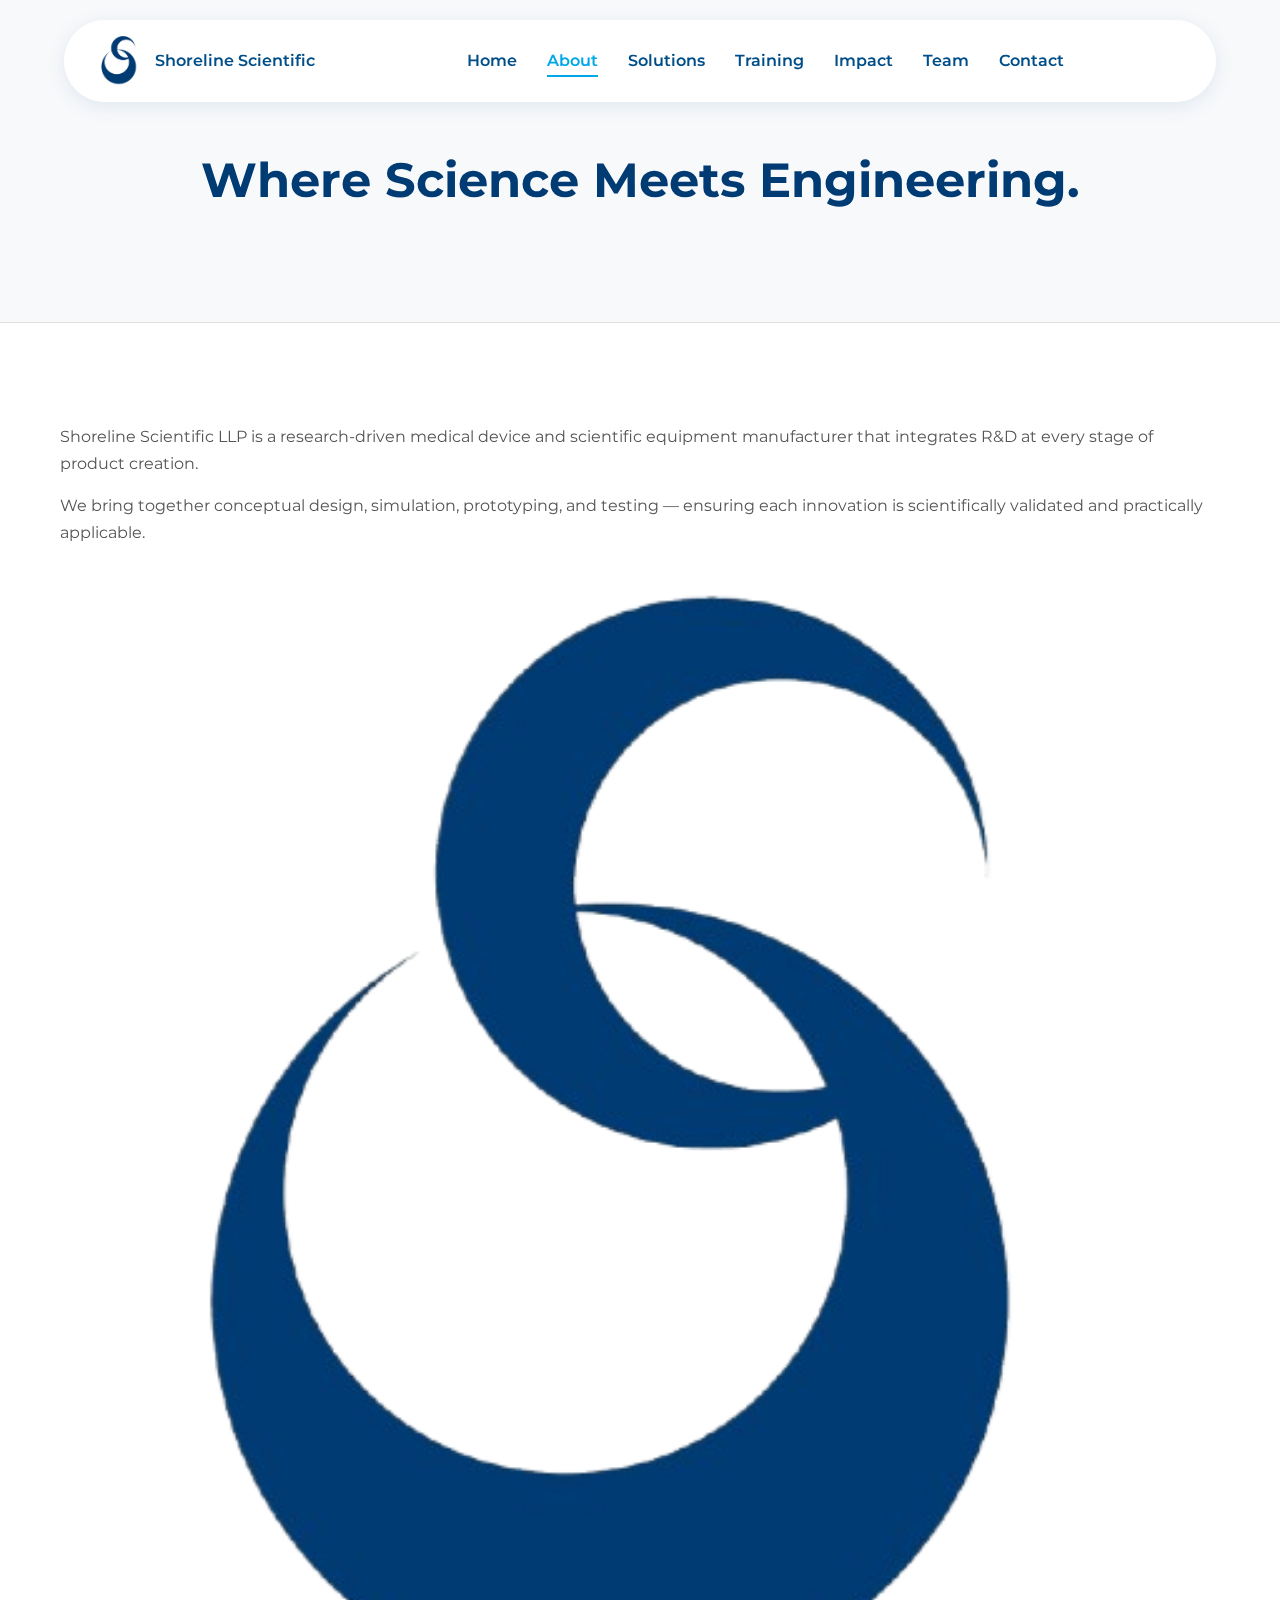
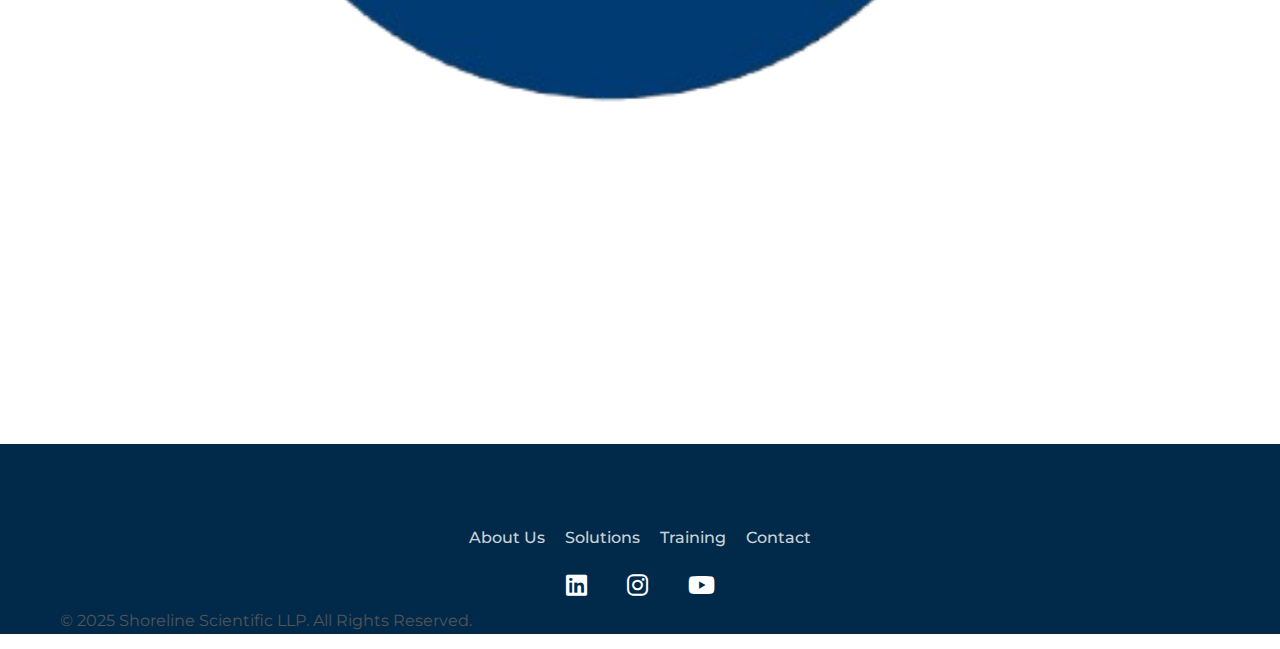
<file: about.html>
<!DOCTYPE html>
<html lang="en">
<head>
    <meta charset="UTF-8">
    <meta name="viewport" content="width=device-width, initial-scale=1.0">
    <title>About Us | Shoreline Scientific LLP</title>
    <link rel="stylesheet" href="style.css">
    <link href="https://fonts.googleapis.com/css2?family=Montserrat:wght@400;500;600;700&display=swap" rel="stylesheet">
    <link rel="stylesheet" href="https://cdnjs.cloudflare.com/ajax/libs/font-awesome/6.5.2/css/all.min.css">
    <link rel="stylesheet" href="https://unpkg.com/aos@next/dist/aos.css" />
</head>
<body>
<header>
    <div class="container navbar" data-aos="fade-down">
        <a href="index.html" class="nav-logo">
            <img src="logo.png" class="nav-png" alt="Shoreline Scientific Logo">
            <span class="logo-text">Shoreline Scientific</span>
        </a>

        <ul class="nav-menu">
            <li class="nav-item"><a href="index.html" class="nav-link">Home</a></li>
            <li class="nav-item"><a href="about.html" class="nav-link active">About</a></li>
            <li class="nav-item"><a href="solutions.html" class="nav-link">Solutions</a></li>
            <li class="nav-item"><a href="training.html" class="nav-link">Training</a></li>
            <li class="nav-item"><a href="impact.html" class="nav-link">Impact</a></li>
            <li class="nav-item"><a href="team.html" class="nav-link">Team</a></li>
            <li class="nav-item"><a href="contact.html" class="nav-link">Contact</a></li>
        </ul>

        <div class="hamburger">
            <span class="bar"></span>
            <span class="bar"></span>
            <span class="bar"></span>
        </div>
    </div>
</header>

    <main>
        <section class="page-header">
            <div class="container" data-aos="fade-up">
                <h1>Where Science Meets Engineering.</h1>
            </div>
        </section>

        <section>
            <div class="container" data-aos="fade-up" data-aos-delay="100">
                <p>Shoreline Scientific LLP is a research-driven medical device and scientific equipment manufacturer that integrates R&D at every stage of product creation.</p>
                <p>We bring together conceptual design, simulation, prototyping, and testing — ensuring each innovation is scientifically validated and practically applicable.</p>
                
                <img src="logo.png" alt="Innovation Pipeline Infographic" style="width:100%; margin-top: 30px; border-radius: 8px;"> <div class="key-highlights" data-aos="fade-up" data-aos-delay="200">
                    <div class="highlight-item">
                        <i class="fas fa-check-circle"></i>
                        <h3>2+ Completed Projects</h3>
                        <p>(Mosquito Scusylice system, Herbal Med Maker)</p>
                    </div>
                    <div class="highlight-item">
                        <i class="fas fa-rocket"></i>
                        <h3>3 Ongoing Innovations</h3>
                        <p>(Bio 3D Printer & More)</p>
                    </div>
                    <div class="highlight-item">
                        <i class="fas fa-users"></i>
                        <h3>5+ Core Experts</h3>
                        <p>Multidisciplinary Team</p>
                    </div>
                    <div class="highlight-item">
                        <i class="fas fa-award"></i>
                        <h3>Govt. Funded R&D</h3>
                        <p>Recognized Innovations</p>
                    </div>
                </div>
            </div>
        </section>
    </main>

    <footer>
        <div class="container">
            <ul class="footer-links">
                <li><a href="about.html">About Us</a></li>
                <li><a href="solutions.html">Solutions</a></li>
                <li><a href="training.html">Training</a></li>
                <li><a href="contact.html">Contact</a></li>
            </ul>
            <div class="social-icons">
                <a href="#"><i class="fab fa-linkedin"></i></a>
                <a href="#"><i class="fab fa-instagram"></i></a>
                <a href="#"><i class="fab fa-youtube"></i></a>
            </div>
            <p>&copy; 2025 Shoreline Scientific LLP. All Rights Reserved.</p>
        </div>
    </footer>

    <script src="script.js"></script>
    <script src="https://unpkg.com/aos@next/dist/aos.js"></script>
    <script>
      AOS.init({
        duration: 800, // Animation duration in milliseconds
        once: true,    // Whether animation should happen only once
      });
    </script>
</body>
</html>
</file>
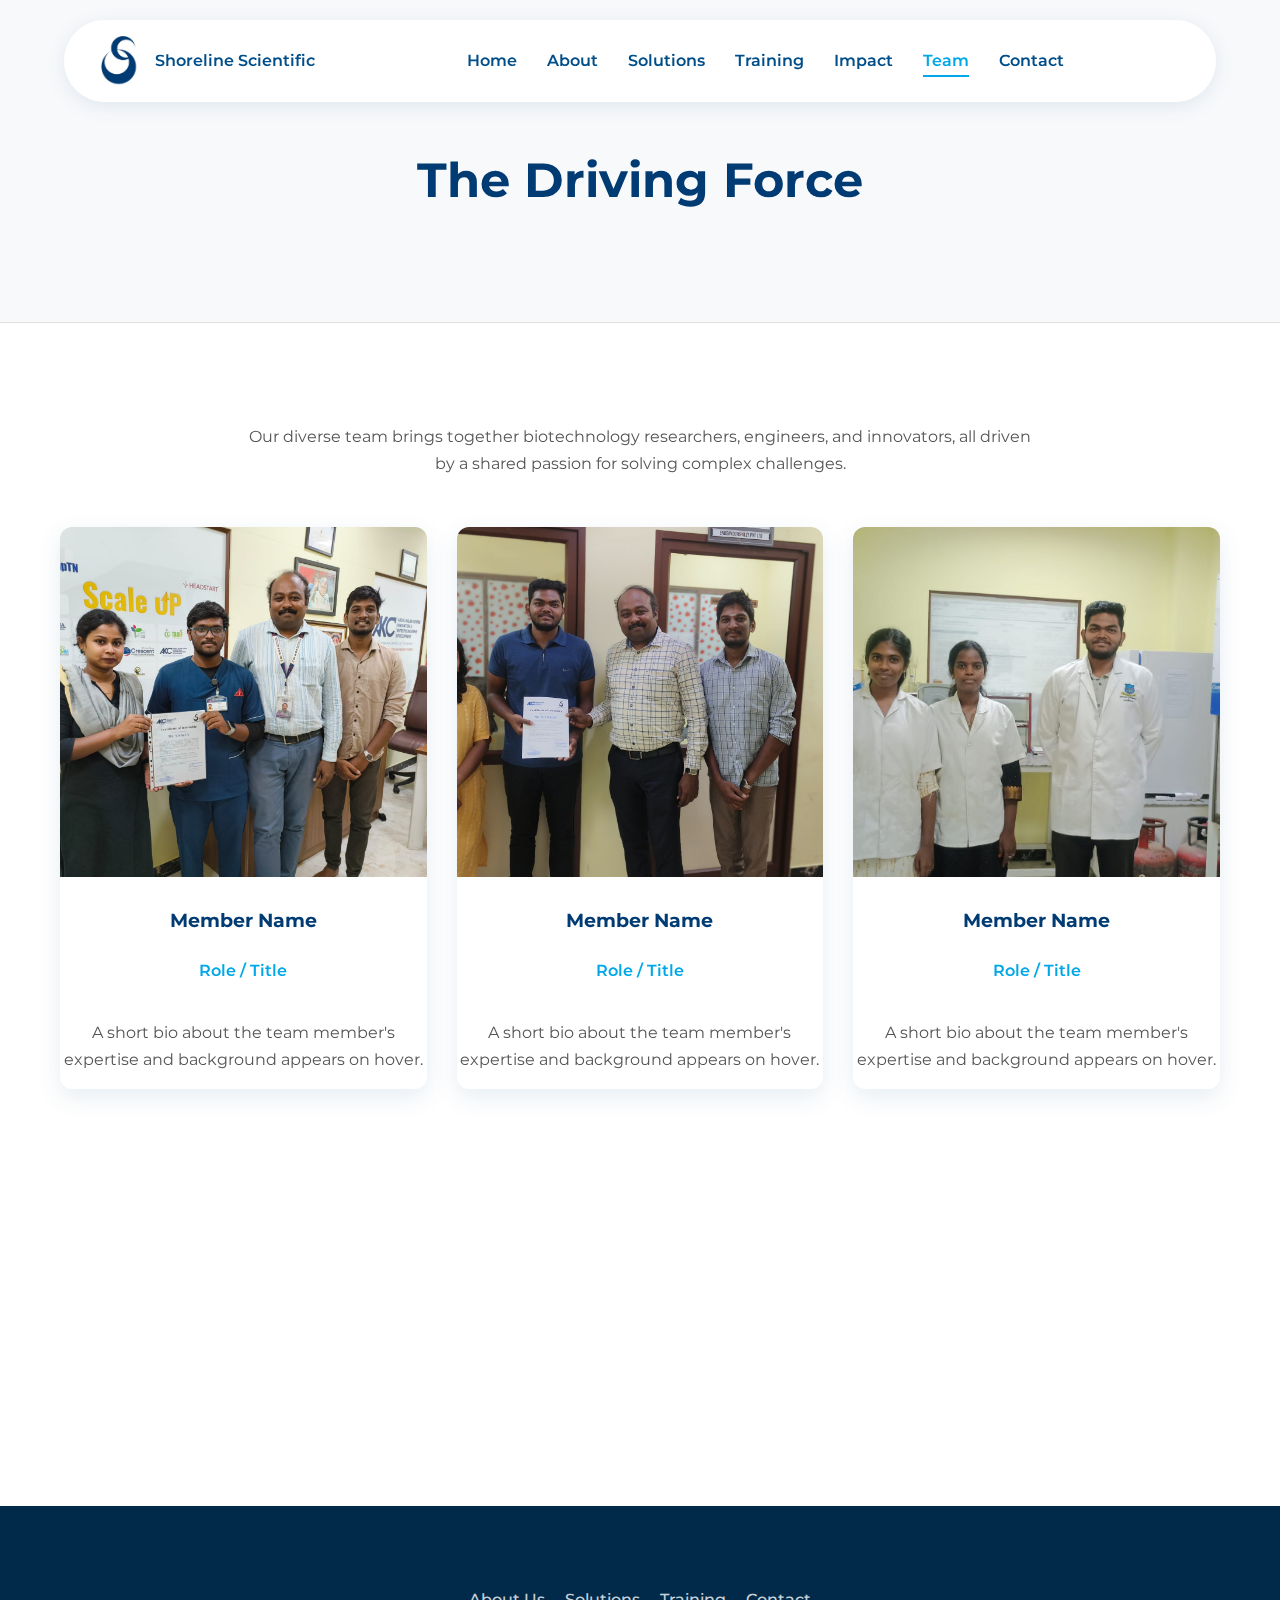
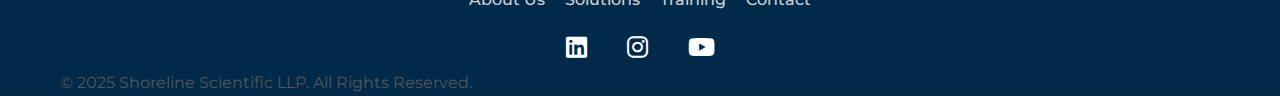
<file: team.html>
<!DOCTYPE html>
<html lang="en">
<head>
    <meta charset="UTF-8">
    <meta name="viewport" content="width=device-width, initial-scale=1.0">
    <title>Our Team | Shoreline Scientific LLP</title>
    <link rel="stylesheet" href="style.css">
    <link href="https://fonts.googleapis.com/css2?family=Montserrat:wght@400;500;600;700&display=swap" rel="stylesheet">
    <link rel="stylesheet" href="https://cdnjs.cloudflare.com/ajax/libs/font-awesome/6.5.2/css/all.min.css">
    <link rel="stylesheet" href="https://unpkg.com/aos@next/dist/aos.css">
</head>
<body>

    <header>
    <div class="container navbar" data-aos="fade-down">
        <a href="index.html" class="nav-logo">
            <img src="logo.png" class="nav-png" alt="Shoreline Scientific Logo">
            <span class="logo-text">Shoreline Scientific</span>
        </a>

        <ul class="nav-menu">
            <li class="nav-item"><a href="index.html" class="nav-link">Home</a></li>
            <li class="nav-item"><a href="about.html" class="nav-link">About</a></li>
            <li class="nav-item"><a href="solutions.html" class="nav-link">Solutions</a></li>
            <li class="nav-item"><a href="training.html" class="nav-link">Training</a></li>
            <li class="nav-item"><a href="impact.html" class="nav-link">Impact</a></li>
            <li class="nav-item"><a href="team.html" class="nav-link active">Team</a></li>
            <li class="nav-item"><a href="contact.html" class="nav-link">Contact</a></li>
        </ul>

        <div class="hamburger">
            <span class="bar"></span>
            <span class="bar"></span>
            <span class="bar"></span>
        </div>
    </div>
</header>

    <main>
        <section class="page-header">
            <div class="container" data-aos="fade-up">
                <h1>The Driving Force</h1>
            </div>
        </section>

        <section>
            <div class="container" data-aos="fade-up" data-aos-delay="100">
                <p style="text-align: center; max-width: 800px; margin: 0 auto 50px;">Our diverse team brings together biotechnology researchers, engineers, and innovators, all driven by a shared passion for solving complex challenges.</p>
                
                <div class="team-grid">
                    <div class="team-member" data-aos="fade-up" data-aos-delay="200">
                        <img src="1.jpeg" alt="Team Member Photo"> <div class="member-info">
                           <h3>Member Name</h3>
                           <p>Role / Title</p>
                        </div>
                        <div class="member-bio">
                            <p>A short bio about the team member's expertise and background appears on hover.</p>
                        </div>
                    </div>
                    <div class="team-member" data-aos="fade-up" data-aos-delay="300">
                        <img src="2.jpeg" alt="Team Member Photo"> <div class="member-info">
                           <h3>Member Name</h3>
                           <p>Role / Title</p>
                        </div>
                        <div class="member-bio">
                            <p>A short bio about the team member's expertise and background appears on hover.</p>
                        </div>
                    </div>
                    <div class="team-member" data-aos="fade-up" data-aos-delay="400">
                        <img src="3.jpeg" alt="Team Member Photo"> <div class="member-info">
                           <h3>Member Name</h3>
                           <p>Role / Title</p>
                        </div>
                        <div class="member-bio">
                            <p>A short bio about the team member's expertise and background appears on hover.</p>
                        </div>
                    </div>
                    </div>

                <div class="leader-highlight" data-aos="fade-up" data-aos-delay="500">
                    <h2>Message from the Team</h2>
                    <blockquote>“In a world of constant change, the most valuable principles remains the same: deep understanding, proven experince, and dependable execution”</blockquote>
                    <p class="leader-name">— Priyadarshini M, Founder</p>
                </div>
            </div>
        </section>

    </main>

    <footer>
        <div class="container">
            <ul class="footer-links">
                <li><a href="about.html">About Us</a></li>
                <li><a href="solutions.html">Solutions</a></li>
                <li><a href="training.html">Training</a></li>
                <li><a href="contact.html">Contact</a></li>
            </ul>
            <div class="social-icons">
                <a href="#"><i class="fab fa-linkedin"></i></a>
                <a href="#"><i class="fab fa-instagram"></i></a>
                <a href="#"><i class="fab fa-youtube"></i></a>
            </div>
            <p>&copy; 2025 Shoreline Scientific LLP. All Rights Reserved.</p>
        </div>
    </footer>

    <script src="script.js"></script>
    <script src="https://unpkg.com/aos@next/dist/aos.js"></script>
    <script>
      AOS.init({
        duration: 800, // Animation duration in milliseconds
        once: true,    // Whether animation should happen only once
      });
    </script>
</body>
</html>
</file>
<file: style.css>
/* --- Polished Blue Horizon Theme --- */
:root {
    --primary-blue: #004E89;
    --heading-blue: #003B73;
    --secondary-aqua: #00A8E8;
    --accent-green: #00B894;
    --bg-white: #FFFFFF;
    --bg-light-gray: #F8F9FB;
    --footer-navy: #012A4A;
    --text-primary: #333333;
    --text-secondary: #555555;
    --white-color: #FFFFFF;
    --header-height: 80px; /* Increased height for better spacing */
}

* {
    box-sizing: border-box;
    margin: 0;
    padding: 0;
}

body {
    font-family: 'Montserrat', sans-serif;
    line-height: 1.7;
    color: var(--text-primary);
    background-color: var(--bg-white);
}

.container {
    max-width: 1200px;
    margin: 0 auto;
    padding: 0 20px;
}

h1, h2, h3 {
    margin-bottom: 20px;
    color: var(--heading-blue);
    font-weight: 700;
}

p {
    margin-bottom: 15px;
    color: var(--text-secondary);
}

a {
    text-decoration: none;
    color: var(--secondary-aqua);
    font-weight: 600;
}

/* --- Polished Header --- */
header {
    width: 90%;
    max-width: 1200px;
    position: fixed;
    top: 20px;
    left: 50%;
    transform: translateX(-50%);
    border-radius: 50px;
    background: rgba(255, 255, 255, 0.9);
    backdrop-filter: blur(8px);
    z-index: 1000;
    box-shadow: 0 4px 20px rgba(0, 78, 137, 0.1);
    border: 1px solid rgba(255, 255, 255, 0.5);
}

.navbar {
    display: flex;
    justify-content: space-between; /* Reverted to space-between for the floating block style */
    align-items: center;
    height: var(--header-height);
    padding: 0 30px; /* Added padding inside the header */
}

.nav-logo img {
    height: 50px; /* Slightly adjusted logo size */
    width: auto;
    vertical-align: middle; /* Ensures it aligns well with text */
}

/* --- Header Logo Text Color Change --- */

.logo-text {
    color: var(--primary-blue); /* This changes the text color to Aqua Cyan */
}

/* Optional: Adjust vertical alignment if needed */
.nav-logo {
    display: flex;
    align-items: center;
    gap: 10px; /* Adds space between the logo image and the text */
}

.nav-menu {
    list-style: none;
    display: flex;
}

.nav-item {
    margin-left: 30px; /* Increased spacing */
}

.nav-link {
    color: var(--primary-blue);
    font-weight: 600;
    transition: color 0.3s ease;
    padding-bottom: 5px;
    border-bottom: 2px solid transparent; /* Prepare for a subtle hover effect */
}

.nav-link:hover, .nav-link.active {
    color: var(--secondary-aqua);
    border-bottom-color: var(--secondary-aqua); /* Smooth underline appears on hover */
}


/* --- Hero Section with Video Background --- */
.hero {
    position: relative;
    height: 100vh;
    display: flex;
    justify-content: center;
    align-items: center;
    text-align: center;
    overflow: hidden;
}

#heroVideo {
    position: absolute;
    top: 50%;
    left: 50%;
    min-width: 100%;
    min-height: 100%;
    width: auto;
    height: auto;
    z-index: 0;
    transform: translateX(-50%) translateY(-50%);
    object-fit: cover; /* Changed back to cover for a full-screen feel */
}

.hero-overlay {
    position: absolute;
    top: 0;
    left: 0;
    width: 100%;
    height: 100%;
    background: rgba(0, 59, 115, 0.6); /* Adjusted overlay to match the Blue theme */
    z-index: 1;
}

.hero-content {
    position: relative;
    z-index: 2;
    max-width: 800px;
    color: var(--white-color);
}

.hero-content h1 {
    color: var(--white-color);
    font-size: 3.8rem;
    font-weight: 700;
    text-shadow: 0 2px 10px rgba(0,0,0,0.2);
}

.hero-content p {
    color: rgba(255, 255, 255, 0.9);
    font-size: 1.2rem;
    margin-bottom: 30px;
}

.hero .btn-secondary {
    border-color: var(--white-color);
    color: var(--white-color);
}
.hero .btn-secondary:hover {
    background-color: var(--white-color);
    color: var(--primary-blue);
}


/* --- Polished UI Elements --- */
.btn {
    display: inline-block;
    padding: 14px 32px;
    border-radius: 50px;
    font-weight: 700;
    transition: all 0.3s ease;
    border: 2px solid transparent;
    text-transform: uppercase;
    font-size: 0.9rem;
    letter-spacing: 0.5px;
}

.btn-primary {
    background-color: var(--secondary-aqua);
    color: var(--white-color);
    box-shadow: 0 4px 15px rgba(0, 168, 232, 0.3);
}

.btn-primary:hover {
    transform: translateY(-3px);
    box-shadow: 0 6px 20px rgba(0, 168, 232, 0.4);
}

section {
    padding: 100px 0; /* Increased padding for more breathing room */
}

.section-title {
    text-align: center;
    font-size: 2.5rem;
    margin-bottom: 60px;
}


/* --- Polished Glimpse & Card Sections --- */
.glimpse:nth-child(even) {
    background: var(--bg-light-gray);
}
.glimpse-content {
    display: grid;
    grid-template-columns: 1fr 1fr;
    gap: 60px; /* Increased gap */
    align-items: center;
}
.glimpse-visual img {
    width: 100%;
    border-radius: 12px;
    box-shadow: 0 10px 30px rgba(0, 78, 137, 0.15);
}

.solution-card {
    background: var(--bg-white);
    padding: 30px 20px;
    border-radius: 12px;
    box-shadow: 0 10px 30px rgba(0,0,0,0.08);
    text-align: center;
    flex: 1;
    border-bottom: 4px solid var(--secondary-aqua);
    transition: transform 0.3s ease, box-shadow 0.3s ease;
}

.solution-card:hover {
    transform: translateY(-8px);
    box-shadow: 0 15px 35px rgba(0,0,0,0.12);
}

.solution-card i {
    font-size: 2.5rem;
    color: var(--primary-blue);
    margin-bottom: 15px;
}


/* --- Polished Contact Preview Section --- */

.contact-preview {
    padding: 80px 0;
    text-align: center;
    background-color: var(--bg-light-gray); /* Use the light gray background */
}

/* Ensure text is dark to be readable on the light background */
.contact-preview h2 {
    color: var(--heading-blue);
}

.contact-preview p {
    color: var(--text-secondary);
    max-width: 600px;
    margin: 0 auto 30px auto;
}

/* --- Slideshow Styles --- */
.slideshow-container {
    position: relative;
    width: 100%;
    aspect-ratio: 16 / 10;
    border-radius: 12px;
    overflow: hidden;
    box-shadow: 0 10px 30px rgba(0, 78, 137, 0.15);
}
.slide { position: absolute; top: 0; left: 0; width: 100%; height: 100%; opacity: 0; transition: opacity 1s ease-in-out; }
.slide.active { opacity: 1; }
.slide img { width: 100%; height: 100%; object-fit: cover; }


/* --- LAYOUT FIXES (Consolidated) --- */
.stats-counter, .solutions-cards, .training-features, .quotes-container, .social-icons, .footer-links {
    display: flex;
    justify-content: center;
    gap: 20px;
    align-items: center;
}
.stats-counter, .solutions-cards { justify-content: space-around; }
.team-grid, .contact-grid, .training-grid, .impact-grid, .key-highlights, .solution-grid {
    display: grid;
    gap: 30px;
    align-items: start;
}
.team-grid { grid-template-columns: repeat(auto-fit, minmax(280px, 1fr)); }
.contact-grid, .training-grid { grid-template-columns: 1fr 1fr; }
.impact-grid { grid-template-columns: repeat(auto-fit, minmax(300px, 1fr)); }
.key-highlights { grid-template-columns: repeat(auto-fit, minmax(200px, 1fr)); }
.solution-grid { grid-template-columns: repeat(auto-fit, minmax(300px, 1fr)); }
.highlight-item i { font-size: 3rem; margin-bottom: 15px; }


/* --- Footer --- */
footer {
    background: var(--footer-navy);
    color: var(--white-color);
    padding: 50px 0;
    text-align: center;
}
.footer-links a { color: var(--white-color); font-weight: 500; }
.social-icons a { color: var(--white-color); font-size: 1.5rem; margin: 0 10px; transition: color 0.3s; }
.social-icons a:hover { color: var(--secondary-aqua); }

/* ---
============================================================
   REDESIGN FOR SOLUTIONS, TRAINING, IMPACT, TEAM, CONTACT
============================================================
--- */

/* --- Universal Page Styles --- */
.page-header {
    background: var(--bg-light-gray);
    padding: 140px 0 80px;
    text-align: center;
    border-bottom: 1px solid #e0e0e0;
}

.page-header h1 {
    font-size: 3rem;
}

.page-subtitle {
    font-size: 1.2rem;
    color: var(--text-secondary);
    margin-top: -15px;
    max-width: 700px;
    margin-left: auto;
    margin-right: auto;
}

/* --- Solutions Page Redesign --- */
.solution-category {
    padding: 40px 0;
    border-bottom: 1px solid #eee;
}
.solution-category:last-of-type {
    border-bottom: none;
}
.solution-category h2 {
    display: flex;
    align-items: center;
    gap: 15px;
    font-size: 2rem;
    margin-bottom: 15px;
}
.solution-category i {
    color: var(--secondary-aqua);
}

.solution-grid {
    grid-template-columns: repeat(auto-fit, minmax(320px, 1fr));
    gap: 30px;
}

.solution-item {
    background: var(--bg-white);
    border-radius: 12px;
    overflow: hidden;
    box-shadow: 0 8px 25px rgba(0, 78, 137, 0.1);
    transition: transform 0.3s ease, box-shadow 0.3s ease;
}
.solution-item:hover {
    transform: translateY(-5px);
    box-shadow: 0 12px 30px rgba(0, 78, 137, 0.15);
}
.solution-item img {
    width: 100%;
    height: 220px;
    object-fit: cover;
}
.solution-item h4 {
    color: var(--heading-blue);
    padding: 20px;
    font-size: 1.2rem;
    margin: 0;
}


/* --- Training Page Redesign --- */
.training-section {
    display: grid;
    grid-template-columns: 1.2fr 1fr;
    gap: 60px;
    align-items: center;
}
.training-details h2 {
    font-size: 2.2rem;
}
.program-list {
    list-style: none;
    padding-left: 0;
    margin-top: 20px;
}
.program-list li {
    font-size: 1.1rem;
    color: var(--text-primary);
    margin-bottom: 15px;
    display: flex;
    align-items: center;
    gap: 15px;
}
.program-list i {
    color: var(--accent-green);
    font-size: 1.2rem;
}

.approach-section {
    background: var(--bg-light-gray);
}
.feature-item {
    text-align: center;
}
.feature-item i {
    font-size: 3rem;
    color: var(--primary-blue);
    margin-bottom: 15px;
}

/* ---
============================================================
   TRAINING PAGE REDESIGN ("BREATHABLE" LAYOUT)
============================================================
--- */

/* Remove the old, cramped grid layout */
.training-grid {
    display: block; /* This removes the two-column grid */
}

/* Style the placeholder image and add space below it */
.training-page-image {
    display: block;
    width: 100%;
    max-width: 900px;
    margin: 0 auto 60px auto; /* Center the image and add space */
    border-radius: 12px;
    box-shadow: 0 10px 30px rgba(0, 78, 137, 0.15);
}

/* Center the main content sections */
.training-programs,
.training-approach {
    max-width: 800px;
    margin: 0 auto 60px auto; /* Center the sections and add space between them */
    text-align: center;
}

/* Redesign the "Programs Offered" list */
.training-programs ul {
    list-style: none;
    padding-left: 0;
    display: flex;
    flex-wrap: wrap;
    justify-content: center;
    gap: 15px; /* Add space between list items */
    margin-top: 30px;
}

.training-programs ul li {
    background: var(--bg-white);
    padding: 15px 25px;
    border-radius: 50px; /* Pill shape */
    border: 1px solid #e0e0e0;
    font-weight: 600;
    color: var(--primary-blue);
    box-shadow: 0 4px 10px rgba(0, 78, 137, 0.05);
}

/* Improve spacing on the "Our Approach" section */
.training-approach h2 {
    margin-bottom: 40px;
}

/* Style the Call-to-Action button section */
.cta-buttons {
    background: var(--bg-light-gray);
    border-radius: 12px;
    padding: 50px 30px;
    text-align: center;
    max-width: 800px;
    margin: 40px auto 0 auto;
}

.cta-buttons h2 {
    margin-bottom: 25px;
}

.cta-buttons .btn {
    margin: 0 10px;
}

/* --- Impact Page Redesign --- */
.timeline-section {
    padding-bottom: 0;
}
.quotes-section {
    background: var(--bg-light-gray);
}
.impact-grid {
    grid-template-columns: repeat(auto-fit, minmax(300px, 1fr));
}


/* --- Team Page Redesign --- */
.team-member {
    background: var(--bg-white);
    border-radius: 12px;
    text-align: center;
    overflow: hidden;
    box-shadow: 0 8px 25px rgba(0, 78, 137, 0.1);
    position: relative;
}
.team-member img {
    width: 100%;
    height: 350px;
    object-fit: cover;
    object-position: top center; /* Focus on the top of the image */
}
.member-info {
    padding: 20px;
}
.member-info p {
    color: var(--secondary-aqua);
    font-weight: 600;
}
.leader-highlight {
    margin-top: 80px;
    background: var(--bg-light-gray);
    border-radius: 12px;
    border-left: 5px solid var(--accent-green);
    padding: 40px;
}


/* --- Contact Page Redesign --- */
.contact-grid {
    grid-template-columns: 1fr 1.2fr; /* Give more space to the form */
    gap: 60px;
}
.contact-details {
    list-style: none;
    padding: 0;
}
.contact-details li {
    display: flex;
    align-items: flex-start;
    font-size: 1.1rem;
    margin-bottom: 30px;
}
.contact-details i {
    font-size: 1.5rem;
    color: var(--secondary-aqua);
    margin-right: 20px;
    margin-top: 5px;
    width: 25px;
}
.map-container {
    margin-top: 30px;
    border-radius: 12px;
    overflow: hidden;
    height: 300px;
    box-shadow: 0 8px 25px rgba(0, 78, 137, 0.1);
}
.map-container iframe {
    width: 100%;
    height: 100%;
    border: 0;
}

/* ---
============================================================
   CONTACT FORM POLISH & REDESIGN
============================================================
--- */

.contact-form {
    background: #ffffff;
    padding: 40px;
    border-radius: 12px;
    box-shadow: 0 10px 40px rgba(0, 78, 137, 0.12);
    border: 1px solid #e9ecef;
}

.contact-form h3 {
    text-align: center;
    margin-bottom: 30px;
}

.form-group {
    margin-bottom: 25px;
    position: relative;
}

.contact-form label {
    display: block;
    margin-bottom: 8px;
    font-weight: 600;
    color: var(--heading-blue);
    font-size: 0.9rem;
}

.contact-form input,
.contact-form textarea {
    width: 100%;
    padding: 15px;
    border: 1px solid #ced4da;
    border-radius: 8px; /* Slightly sharper radius for inputs */
    font-family: 'Montserrat', sans-serif;
    font-size: 1rem;
    color: var(--text-primary);
    transition: border-color 0.3s, box-shadow 0.3s;
}

.contact-form input:focus,
.contact-form textarea:focus {
    outline: none;
    border-color: var(--secondary-aqua);
    box-shadow: 0 0 0 3px rgba(0, 168, 232, 0.2); /* Adds a glow effect */
}

.contact-form textarea {
    resize: vertical;
    min-height: 150px;
}

.btn-gradient {
    width: 100%;
    padding: 16px 30px;
    font-size: 1rem;
    font-weight: 700;
    letter-spacing: 0.5px;
    text-transform: uppercase;
    border-radius: 50px;
    background: linear-gradient(90deg, var(--primary-blue), var(--secondary-aqua));
    color: var(--white-color);
    border: none;
    cursor: pointer;
    box-shadow: 0 4px 15px rgba(0, 168, 232, 0.3);
    transition: all 0.3s ease;
}

.btn-gradient:hover {
    transform: translateY(-3px);
    box-shadow: 0 6px 20px rgba(0, 168, 232, 0.45);
}

/* --- Impact Page Image Grid Fix --- */

.impact-grid img {
    width: 100%; /* Make each image fill the width of its grid column */
    height: 250px; /* Give all images a consistent height */
    object-fit: cover; /* Ensure the image covers the area without distortion */
    border-radius: 12px; /* Match the rounded corners of other elements */
    box-shadow: 0 8px 25px rgba(0, 78, 137, 0.1); /* Add a consistent shadow */
}

/* ---
============================================================
   IMPACT PAGE QUOTES SECTION REDESIGN
============================================================
--- */

.quotes-section {
    background: var(--bg-light-gray);
}

.quotes-container {
    display: grid; /* Use grid for a more robust layout */
    grid-template-columns: repeat(auto-fit, minmax(400px, 1fr)); /* Responsive columns */
    gap: 30px;
}

.quote-card {
    background: var(--bg-white);
    padding: 35px;
    border-radius: 12px;
    box-shadow: 0 10px 30px rgba(0, 78, 137, 0.1);
    border: 1px solid #e9ecef;
    display: flex;
    flex-direction: column;
    border-top: 4px solid var(--accent-green); /* Use the accent green for a highlight */
}

/* Remove the old ::before pseudo-element style */
.quote-card::before {
    content: '\f10d'; /* Font Awesome quote-left icon */
    font-family: 'Font Awesome 6 Free';
    font-weight: 900;
    font-size: 2.5rem;
    color: var(--secondary-aqua);
    margin-bottom: 15px;
    opacity: 1; /* Make the icon fully visible */
    position: static; /* Reset position from old style */
}

.quote-card p {
    font-style: italic;
    font-size: 1.1rem;
    line-height: 1.7;
    color: var(--text-secondary);
    margin: 0;
    flex-grow: 1; /* Allows the paragraph to fill the space */
}

/* ---
============================================================
   FOOTER REDESIGN (IMPROVED SPACING)
============================================================
--- */

footer {
    background: var(--footer-navy);
    color: rgba(255, 255, 255, 0.8);
    /* Increased top padding for more vertical space */
    padding: 80px 0 0 0; 
    text-align: left;
}

.footer-grid {
    display: grid;
    grid-template-columns: repeat(auto-fit, minmax(250px, 1fr));
    /* Increased the gap between columns */
    gap: 60px; 
    padding-bottom: 50px;
}

.footer-col h4 {
    font-size: 1.1rem;
    color: var(--white-color);
    /* Increased space below the headings */
    margin-bottom: 25px; 
    text-transform: uppercase;
    letter-spacing: 0.5px;
}

.footer-logo img {
    height: 50px;
    /* Increased space below the logo */
    margin-bottom: 20px; 
}

.footer-about {
    font-size: 0.9rem;
    line-height: 1.7; /* Increased line height for readability */
}

.footer-links,
.footer-contact {
    list-style: none;
    padding-left: 0;
}

.footer-links li,
.footer-contact li {
    /* Increased space between each link/contact item */
    margin-bottom: 15px; 
}

.footer-links a,
.footer-contact a {
    color: rgba(255, 255, 255, 0.8);
    font-weight: 500;
    transition: color 0.3s ease, padding-left 0.3s ease;
}

.footer-links a:hover {
    color: var(--secondary-aqua);
    padding-left: 5px;
}

.footer-contact li {
    display: flex;
    align-items: flex-start;
    gap: 15px;
}

.footer-contact i {
    color: var(--secondary-aqua);
    margin-top: 5px;
}

.footer .social-icons {
    justify-content: flex-start;
    /* Increased space between social icons */
    gap: 20px; 
}

.footer .social-icons a {
    color: rgba(255, 255, 255, 0.8);
    font-size: 1.6rem; /* Slightly larger icons */
    transition: color 0.3s ease, transform 0.3s ease;
}

.footer .social-icons a:hover {
    color: var(--secondary-aqua);
    transform: translateY(-3px);
}

.footer-bottom {
    text-align: center;
    padding: 25px 0; /* Increased padding */
    margin-top: 50px; /* Increased space above the bottom bar */
    border-top: 1px solid rgba(255, 255, 255, 0.1); /* Lighter border color */
}

/* ---
============================================================
   VIDEO PRELOADER STYLES (FULLSCREEN FIX)
============================================================
--- */

#preloader {
    position: fixed;
    top: 0;
    left: 0;
    right: 0;
    bottom: 0;
    z-index: 9999;
    background-color: var(--footer-navy); /* Fallback color */
    display: flex;
    justify-content: center;
    align-items: center;
    transition: opacity 0.8s ease, visibility 0.8s ease;
}

/* This is the key new rule */
#preloader video {
    position: absolute;
    top: 0;
    left: 0;
    width: 100%;
    height: 100%;
    object-fit: contain; /* This forces the video to cover the entire screen */
}

/* This class will be added by JavaScript to hide the preloader */
#preloader.hidden {
    opacity: 0;
    visibility: hidden;
}
</file>
